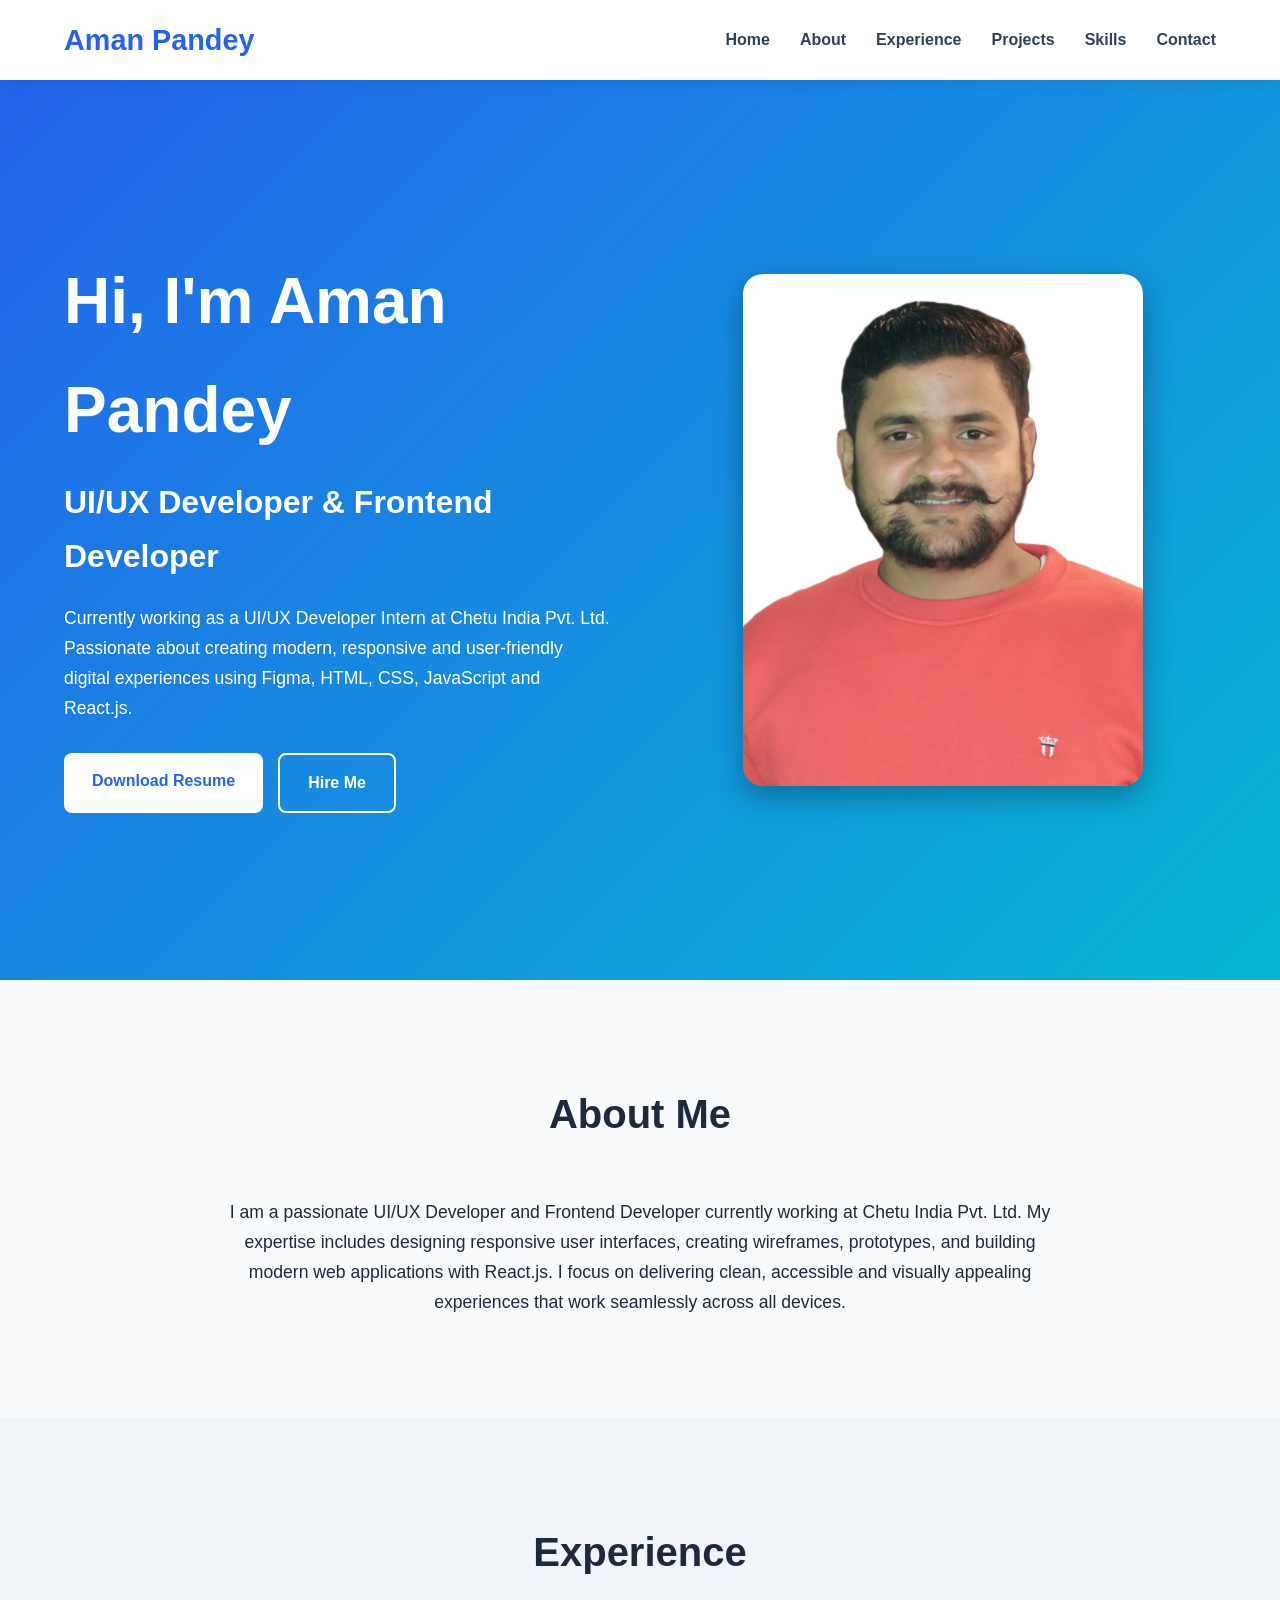
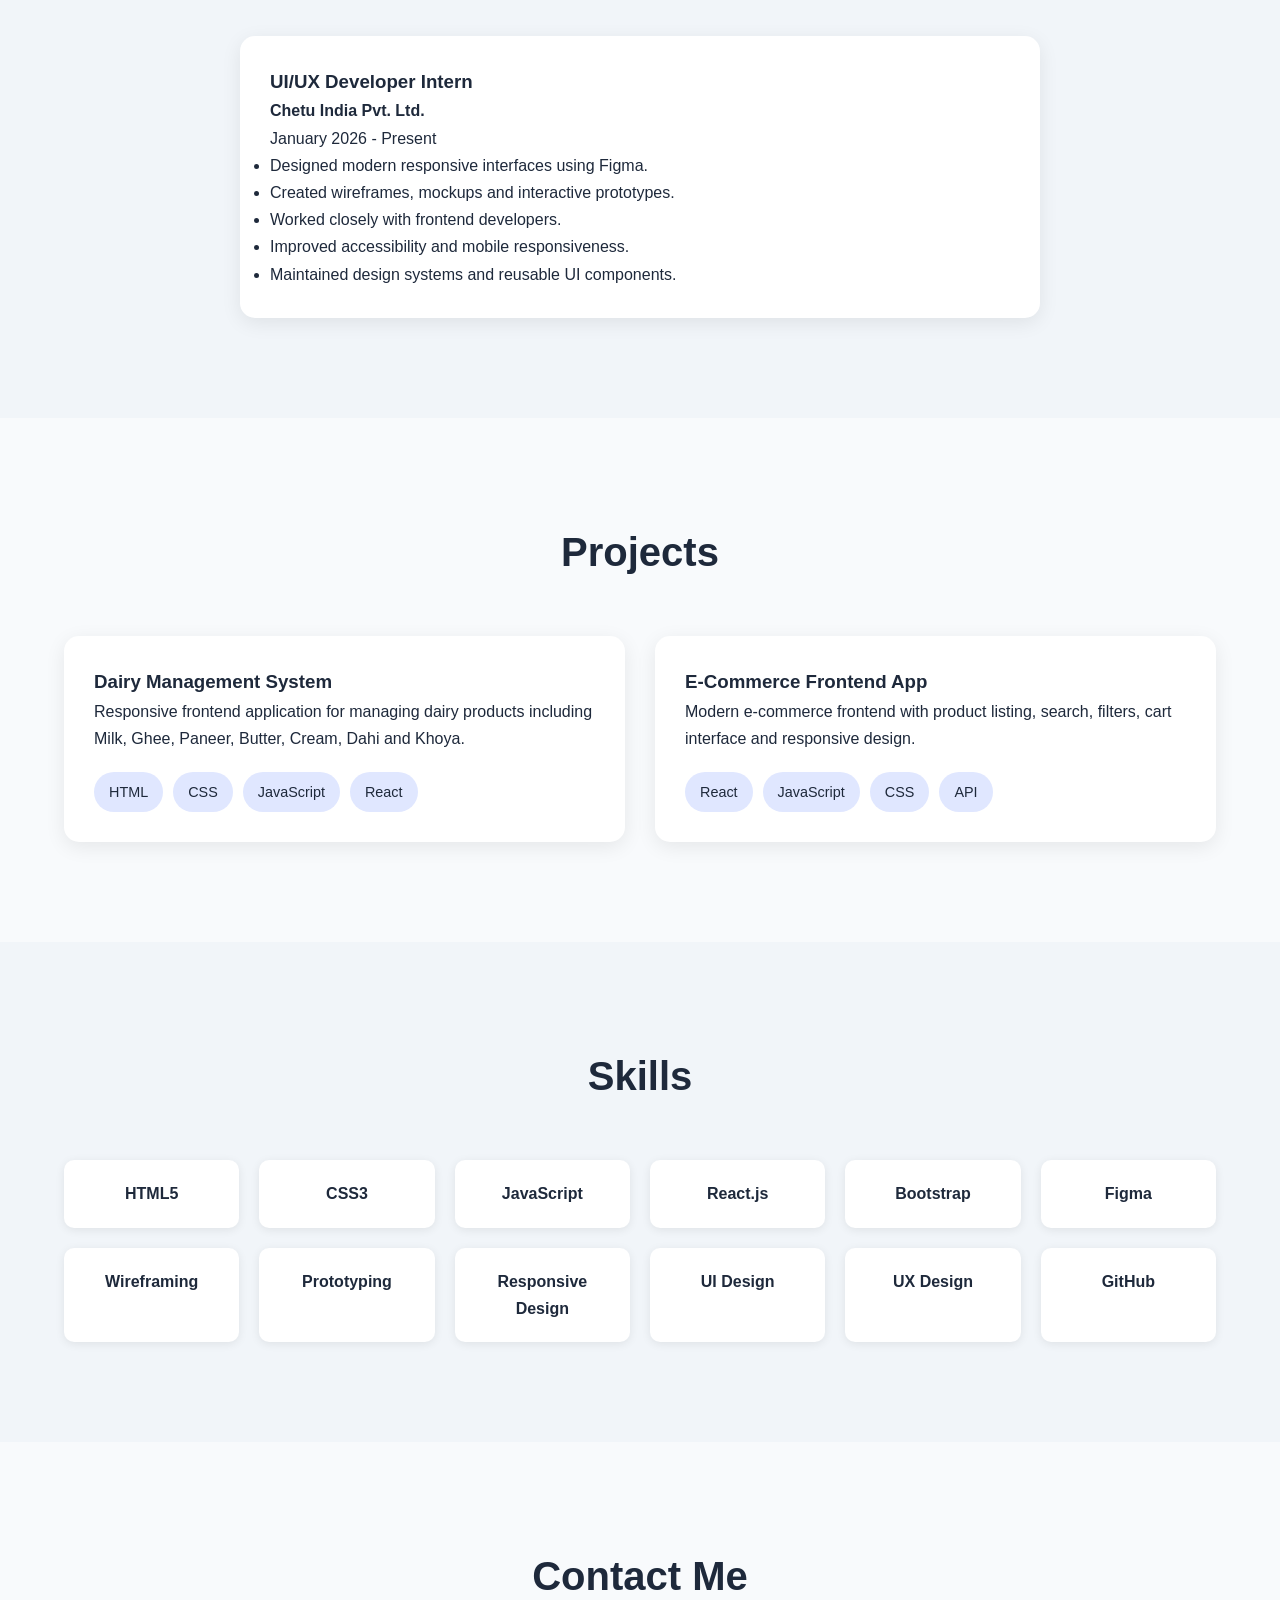
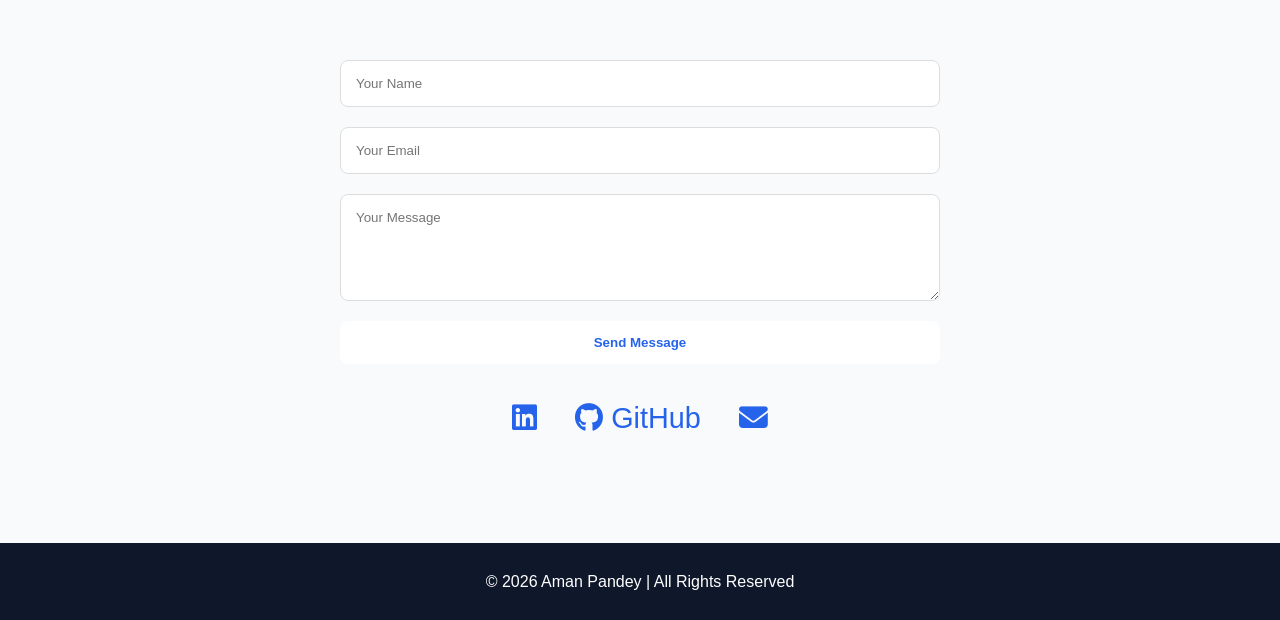
<file: index.html>
<!DOCTYPE html>
<html lang="en">
<head>
<meta charset="UTF-8">
<meta name="viewport" content="width=device-width, initial-scale=1.0">
<title>Aman Pandey | UI/UX Developer</title>

<link rel="stylesheet" href="style.css">

<link rel="stylesheet"
href="https://cdnjs.cloudflare.com/ajax/libs/font-awesome/6.5.1/css/all.min.css">

</head>
<body>

<header>
<div class="container nav-container">

<div class="logo">
Aman Pandey
</div>

<nav>
<ul id="menu">
<li><a href="#home">Home</a></li>
<li><a href="#about">About</a></li>
<li><a href="#experience">Experience</a></li>
<li><a href="#projects">Projects</a></li>
<li><a href="#skills">Skills</a></li>
<li><a href="#contact">Contact</a></li>
</ul>

<div class="hamburger" id="hamburger">
<i class="fas fa-bars"></i>
</div>

</nav>

</div>
</header>

<section class="hero" id="home">

<div class="container hero-content">

<div class="hero-text">

<h1>Hi, I'm Aman Pandey</h1>

<h2>UI/UX Developer & Frontend Developer</h2>

<p>
Currently working as a UI/UX Developer Intern at Chetu India Pvt. Ltd.
Passionate about creating modern, responsive and user-friendly digital
experiences using Figma, HTML, CSS, JavaScript and React.js.
</p>

<div class="hero-buttons">
<a href="Aman_Pandey.pdf" class="btn" download>
Download Resume
</a>

<a href="#contact" class="btn btn-outline">
Hire Me
</a>
</div>

</div>

<div class="hero-image">
<img src="profile.jpg" alt="Aman Pandey">
</div>

</div>

</section>

<section class="section" id="about">

<div class="container">

<h2 class="section-title">About Me</h2>

<p class="about-text">
I am a passionate UI/UX Developer and Frontend Developer currently working
at Chetu India Pvt. Ltd. My expertise includes designing responsive user
interfaces, creating wireframes, prototypes, and building modern web
applications with React.js.

I focus on delivering clean, accessible and visually appealing experiences
that work seamlessly across all devices.
</p>

</div>

</section>

<section class="section bg-light" id="experience">

<div class="container">

<h2 class="section-title">Experience</h2>

<div class="card">

<h3>UI/UX Developer Intern</h3>

<h4>Chetu India Pvt. Ltd.</h4>

<span>January 2026 - Present</span>

<ul>
<li>Designed modern responsive interfaces using Figma.</li>
<li>Created wireframes, mockups and interactive prototypes.</li>
<li>Worked closely with frontend developers.</li>
<li>Improved accessibility and mobile responsiveness.</li>
<li>Maintained design systems and reusable UI components.</li>
</ul>

</div>

</div>

</section>

<section class="section" id="projects">

<div class="container">

<h2 class="section-title">Projects</h2>

<div class="project-grid">

<div class="project-card">

<h3>Dairy Management System</h3>

<p>
Responsive frontend application for managing dairy products including
Milk, Ghee, Paneer, Butter, Cream, Dahi and Khoya.
</p>

<div class="tags">
<span>HTML</span>
<span>CSS</span>
<span>JavaScript</span>
<span>React</span>
</div>

</div>

<div class="project-card">

<h3>E-Commerce Frontend App</h3>

<p>
Modern e-commerce frontend with product listing, search,
filters, cart interface and responsive design.
</p>

<div class="tags">
<span>React</span>
<span>JavaScript</span>
<span>CSS</span>
<span>API</span>
</div>

</div>

</div>

</div>

</section>

<section class="section bg-light" id="skills">

<div class="container">

<h2 class="section-title">Skills</h2>

<div class="skills-grid">

<div>HTML5</div>
<div>CSS3</div>
<div>JavaScript</div>
<div>React.js</div>
<div>Bootstrap</div>
<div>Figma</div>
<div>Wireframing</div>
<div>Prototyping</div>
<div>Responsive Design</div>
<div>UI Design</div>
<div>UX Design</div>
<div>GitHub</div>

</div>

</div>

</section>

<section class="section" id="contact">

<div class="container">

<h2 class="section-title">Contact Me</h2>

<form class="contact-form">

<input type="text" placeholder="Your Name">

<input type="email" placeholder="Your Email">

<textarea rows="5" placeholder="Your Message"></textarea>

<button class="btn">
Send Message
</button>

</form>

<div class="social">

<a href="https://www.linkedin.com/in/amanpandey123456789" target="_blank">
<i class="fab fa-linkedin"></i>
</a>

<a href="https://github.com/amanpandey123456789" target="_blank">
        <i class="fab fa-github"></i> GitHub
      </a>

<a href="mailto:amanpandey1879@gmail.com">
<i class="fas fa-envelope"></i>
</a>

</div>

</div>

</section>

<footer>

<p>
© 2026 Aman Pandey | All Rights Reserved
</p>

</footer>

<script>

const hamburger=document.getElementById("hamburger");
const menu=document.getElementById("menu");

hamburger.addEventListener("click",()=>{
menu.classList.toggle("show");
});

</script>

</body>
</html>
</file>
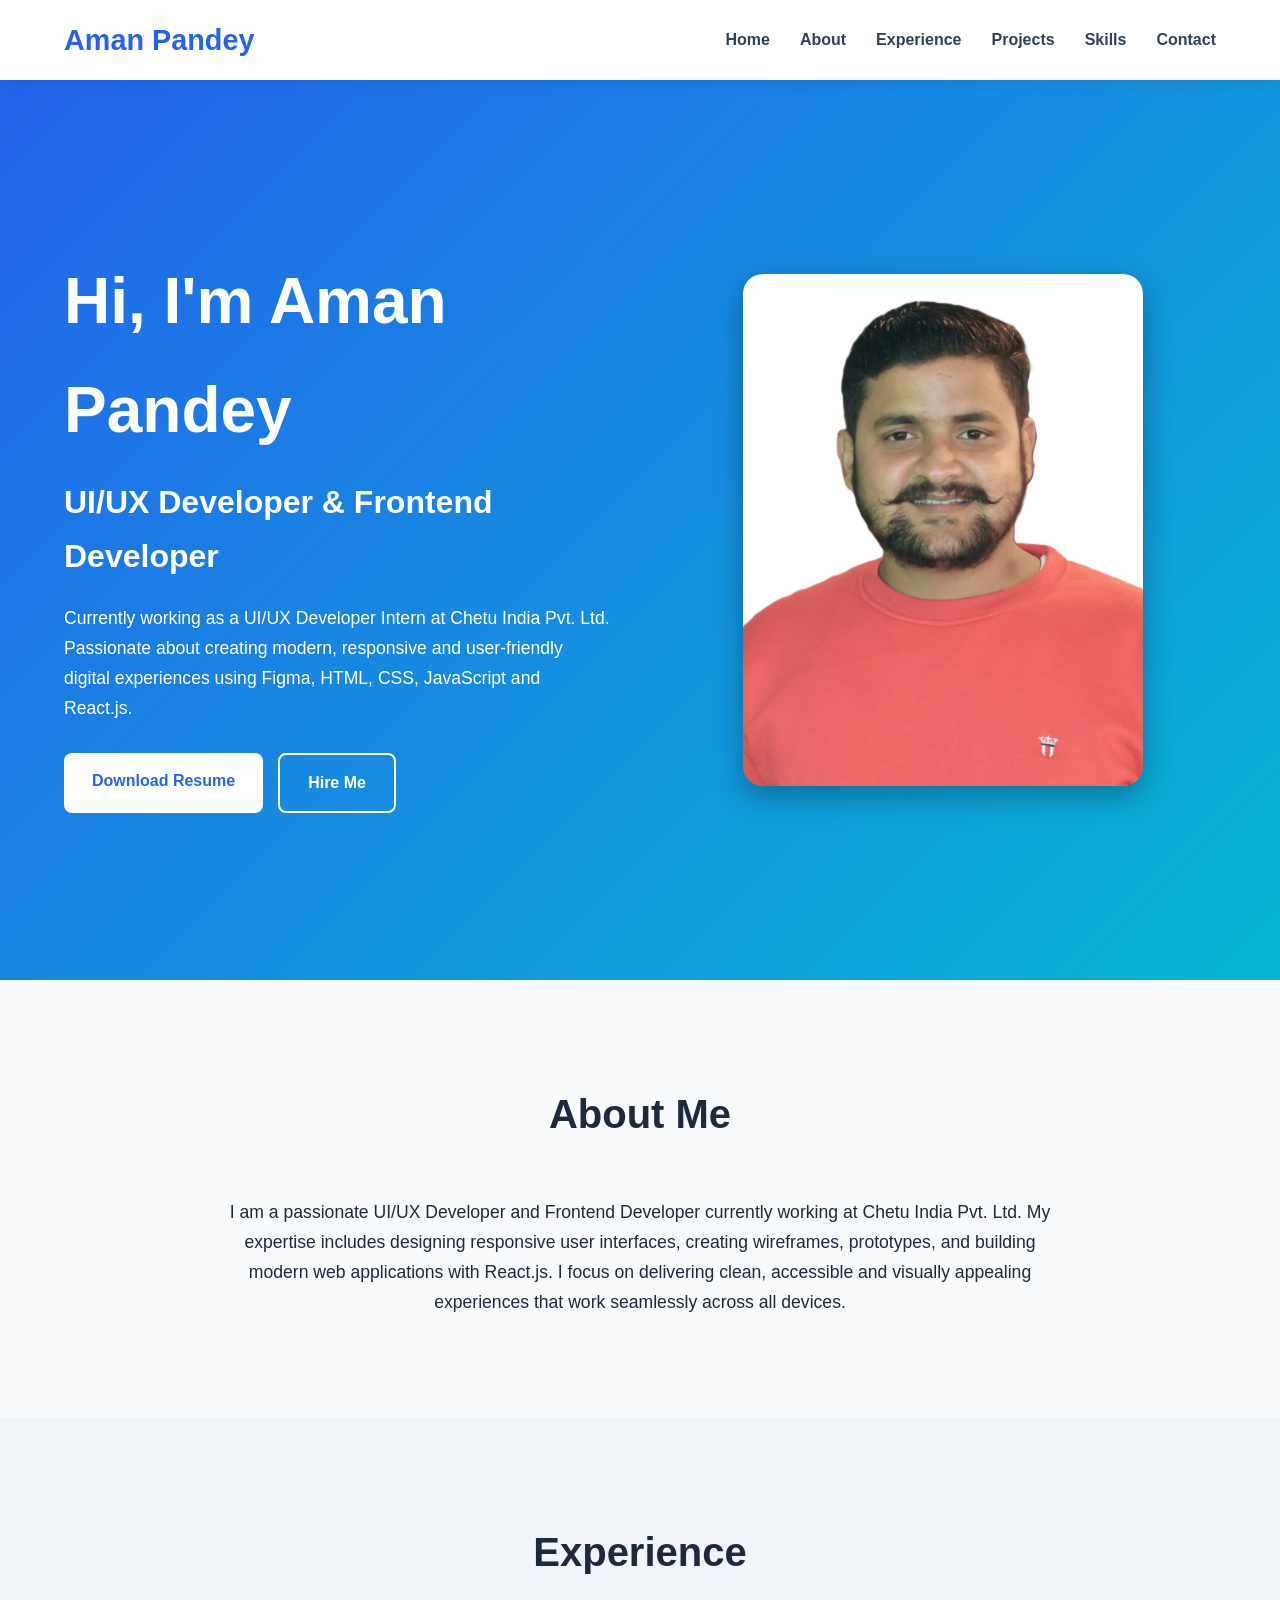
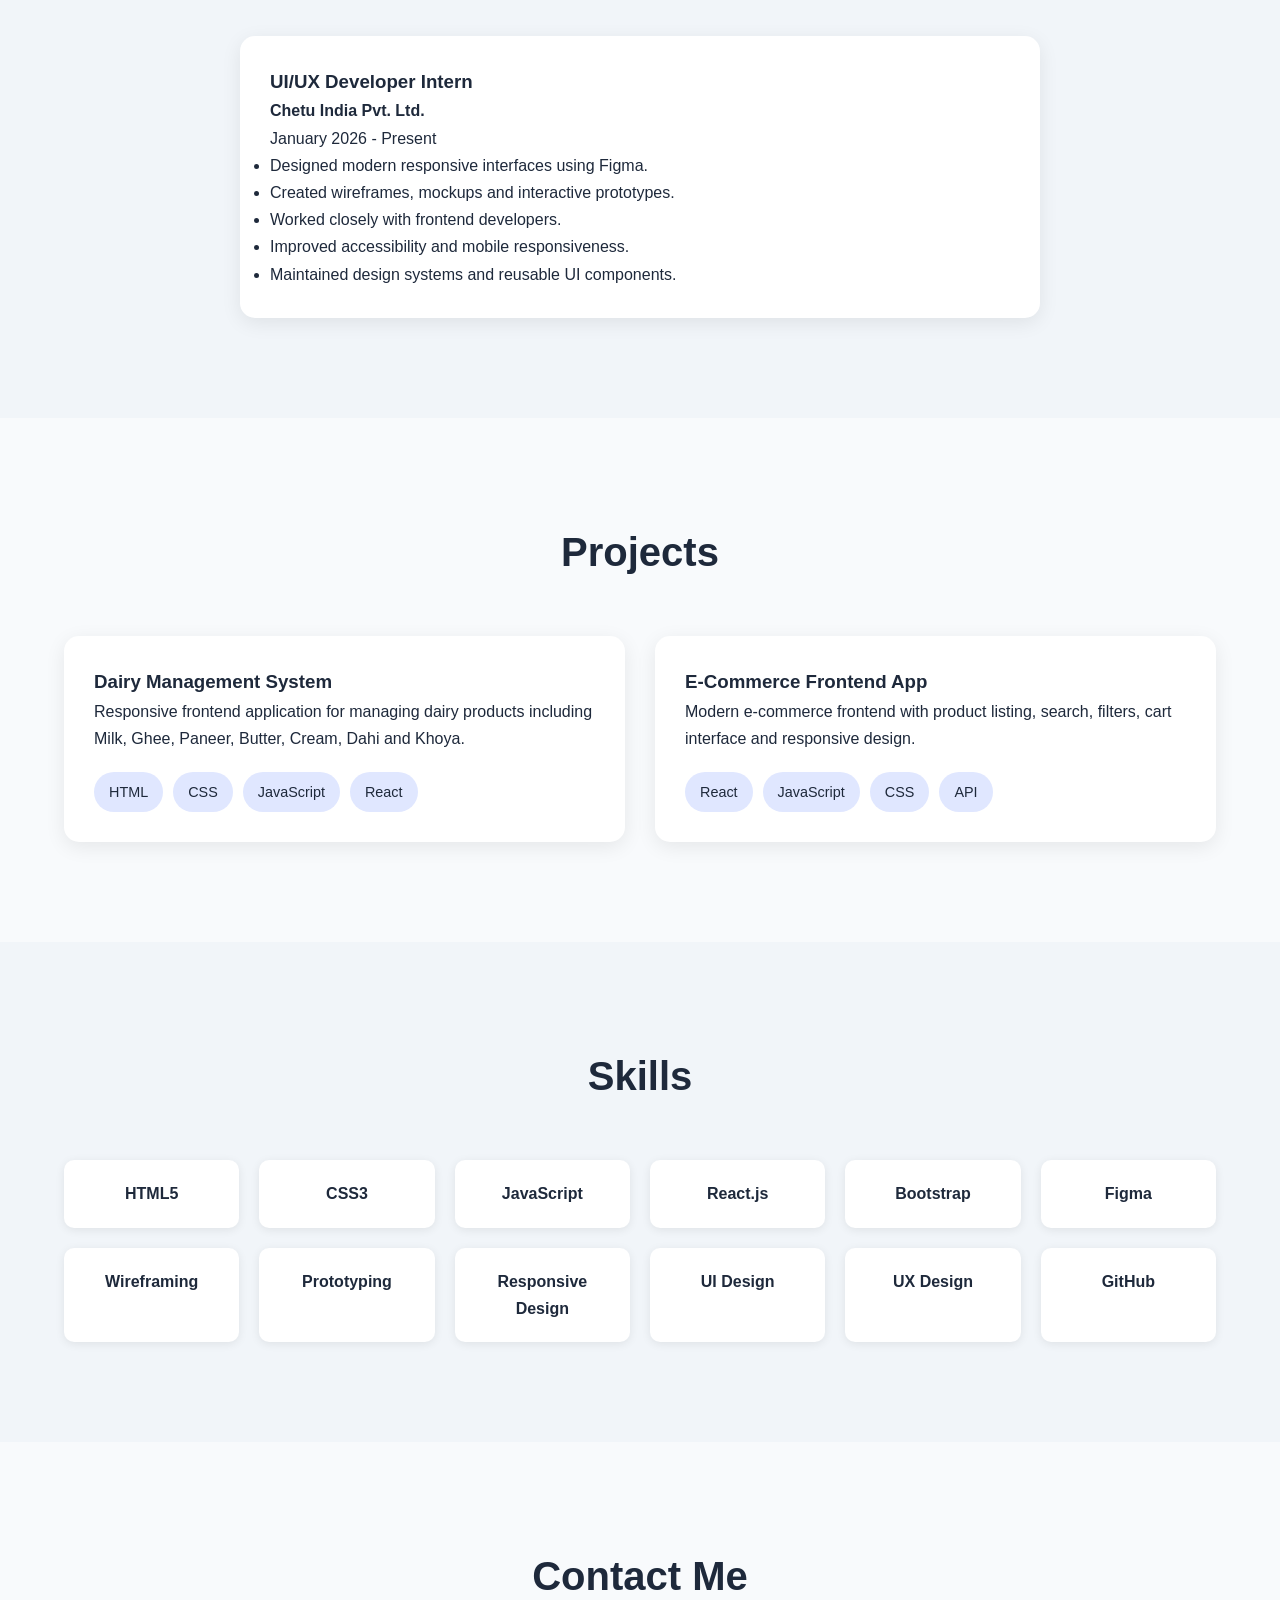
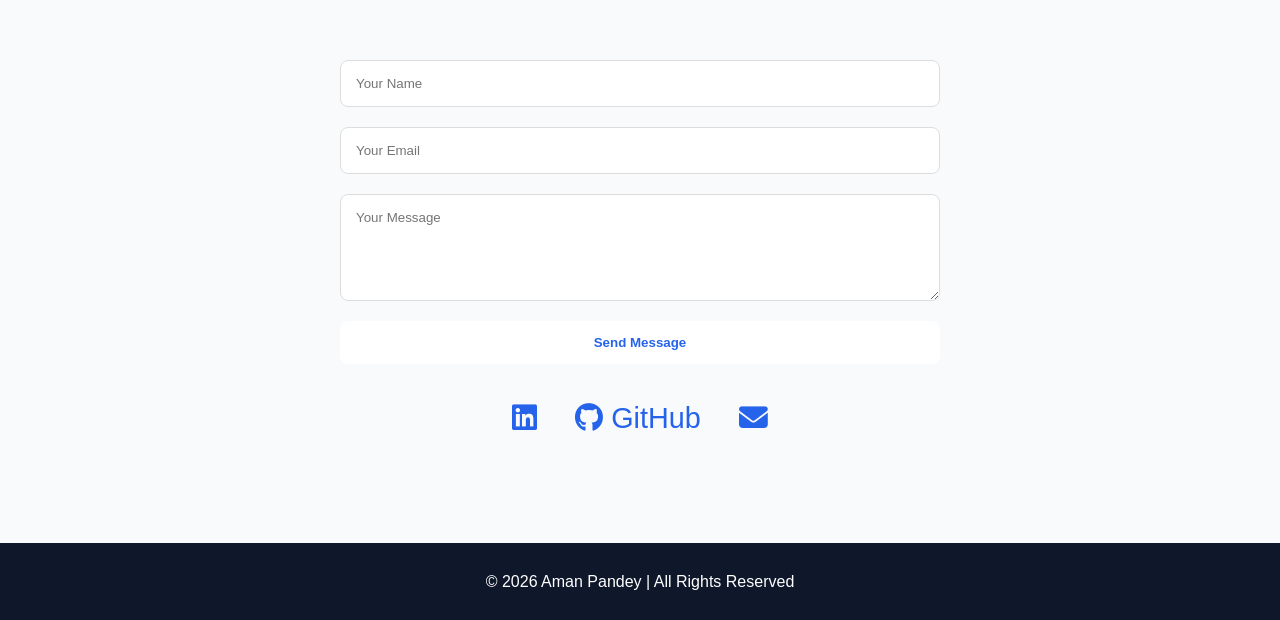
<file: portfolio/index.html>
<!DOCTYPE html>
<html lang="en">
<head>
<meta charset="UTF-8">
<meta name="viewport" content="width=device-width, initial-scale=1.0">
<title>Aman Pandey | UI/UX Developer</title>

<link rel="stylesheet" href="style.css">

<link rel="stylesheet"
href="https://cdnjs.cloudflare.com/ajax/libs/font-awesome/6.5.1/css/all.min.css">

</head>
<body>

<header>
<div class="container nav-container">

<div class="logo">
Aman Pandey
</div>

<nav>
<ul id="menu">
<li><a href="#home">Home</a></li>
<li><a href="#about">About</a></li>
<li><a href="#experience">Experience</a></li>
<li><a href="#projects">Projects</a></li>
<li><a href="#skills">Skills</a></li>
<li><a href="#contact">Contact</a></li>
</ul>

<div class="hamburger" id="hamburger">
<i class="fas fa-bars"></i>
</div>

</nav>

</div>
</header>

<section class="hero" id="home">

<div class="container hero-content">

<div class="hero-text">

<h1>Hi, I'm Aman Pandey</h1>

<h2>UI/UX Developer & Frontend Developer</h2>

<p>
Currently working as a UI/UX Developer Intern at Chetu India Pvt. Ltd.
Passionate about creating modern, responsive and user-friendly digital
experiences using Figma, HTML, CSS, JavaScript and React.js.
</p>

<div class="hero-buttons">
<a href="Aman_Pandey.pdf" class="btn" download>
Download Resume
</a>

<a href="#contact" class="btn btn-outline">
Hire Me
</a>
</div>

</div>

<div class="hero-image">
<img src="profile.jpg" alt="Aman Pandey">
</div>

</div>

</section>

<section class="section" id="about">

<div class="container">

<h2 class="section-title">About Me</h2>

<p class="about-text">
I am a passionate UI/UX Developer and Frontend Developer currently working
at Chetu India Pvt. Ltd. My expertise includes designing responsive user
interfaces, creating wireframes, prototypes, and building modern web
applications with React.js.

I focus on delivering clean, accessible and visually appealing experiences
that work seamlessly across all devices.
</p>

</div>

</section>

<section class="section bg-light" id="experience">

<div class="container">

<h2 class="section-title">Experience</h2>

<div class="card">

<h3>UI/UX Developer Intern</h3>

<h4>Chetu India Pvt. Ltd.</h4>

<span>January 2026 - Present</span>

<ul>
<li>Designed modern responsive interfaces using Figma.</li>
<li>Created wireframes, mockups and interactive prototypes.</li>
<li>Worked closely with frontend developers.</li>
<li>Improved accessibility and mobile responsiveness.</li>
<li>Maintained design systems and reusable UI components.</li>
</ul>

</div>

</div>

</section>

<section class="section" id="projects">

<div class="container">

<h2 class="section-title">Projects</h2>

<div class="project-grid">

<div class="project-card">

<h3>Dairy Management System</h3>

<p>
Responsive frontend application for managing dairy products including
Milk, Ghee, Paneer, Butter, Cream, Dahi and Khoya.
</p>

<div class="tags">
<span>HTML</span>
<span>CSS</span>
<span>JavaScript</span>
<span>React</span>
</div>

</div>

<div class="project-card">

<h3>E-Commerce Frontend App</h3>

<p>
Modern e-commerce frontend with product listing, search,
filters, cart interface and responsive design.
</p>

<div class="tags">
<span>React</span>
<span>JavaScript</span>
<span>CSS</span>
<span>API</span>
</div>

</div>

</div>

</div>

</section>

<section class="section bg-light" id="skills">

<div class="container">

<h2 class="section-title">Skills</h2>

<div class="skills-grid">

<div>HTML5</div>
<div>CSS3</div>
<div>JavaScript</div>
<div>React.js</div>
<div>Bootstrap</div>
<div>Figma</div>
<div>Wireframing</div>
<div>Prototyping</div>
<div>Responsive Design</div>
<div>UI Design</div>
<div>UX Design</div>
<div>GitHub</div>

</div>

</div>

</section>

<section class="section" id="contact">

<div class="container">

<h2 class="section-title">Contact Me</h2>

<form class="contact-form">

<input type="text" placeholder="Your Name">

<input type="email" placeholder="Your Email">

<textarea rows="5" placeholder="Your Message"></textarea>

<button class="btn">
Send Message
</button>

</form>

<div class="social">

<a href="https://www.linkedin.com/in/amanpandey123456789" target="_blank">
<i class="fab fa-linkedin"></i>
</a>

<a href="https://github.com/amanpandey123456789" target="_blank">
        <i class="fab fa-github"></i> GitHub
      </a>

<a href="mailto:amanpandey1879@gmail.com">
<i class="fas fa-envelope"></i>
</a>

</div>

</div>

</section>

<footer>

<p>
© 2026 Aman Pandey | All Rights Reserved
</p>

</footer>

<script>

const hamburger=document.getElementById("hamburger");
const menu=document.getElementById("menu");

hamburger.addEventListener("click",()=>{
menu.classList.toggle("show");
});

</script>

</body>
</html>
</file>
<file: style.css>
*{
margin:0;
padding:0;
box-sizing:border-box;
scroll-behavior:smooth;
font-family:'Segoe UI',sans-serif;
}

body{
background:#f8fafc;
color:#1e293b;
line-height:1.7;
}

.container{
width:90%;
max-width:1200px;
margin:auto;
}

header{
position:sticky;
top:0;
background:#fff;
z-index:1000;
box-shadow:0 2px 15px rgba(0,0,0,.08);
}

.nav-container{
display:flex;
justify-content:space-between;
align-items:center;
height:80px;
}

.logo{
font-size:1.8rem;
font-weight:700;
color:#2563eb;
}

nav ul{
display:flex;
list-style:none;
gap:30px;
}

nav ul li a{
text-decoration:none;
font-weight:600;
color:#334155;
transition:.3s;
}

nav ul li a:hover{
color:#2563eb;
}

.hamburger{
display:none;
font-size:1.8rem;
cursor:pointer;
}

.hero{
min-height:100vh;
display:flex;
align-items:center;
background:linear-gradient(135deg,#2563eb,#06b6d4);
color:#fff;
}

.hero-content{
display:grid;
grid-template-columns:1fr 1fr;
gap:60px;
align-items:center;
}

.hero h1{
font-size:4rem;
margin-bottom:10px;
}

.hero h2{
font-size:2rem;
margin-bottom:20px;
}

.hero p{
font-size:1.1rem;
margin-bottom:30px;
}

.hero-image img{
width:100%;
max-width:400px;
border-radius:20px;
display:block;
margin:auto;
box-shadow:0 10px 30px rgba(0,0,0,.3);
}

.hero-buttons{
display:flex;
gap:15px;
}

.btn{
padding:14px 28px;
background:#fff;
color:#2563eb;
border-radius:8px;
text-decoration:none;
font-weight:700;
border:none;
cursor:pointer;
}

.btn-outline{
background:transparent;
border:2px solid #fff;
color:#fff;
}

.section{
padding:100px 0;
}

.bg-light{
background:#f1f5f9;
}

.section-title{
text-align:center;
font-size:2.5rem;
margin-bottom:50px;
}

.about-text{
max-width:850px;
margin:auto;
text-align:center;
font-size:1.1rem;
}

.card{
background:#fff;
padding:30px;
border-radius:15px;
max-width:800px;
margin:auto;
box-shadow:0 5px 20px rgba(0,0,0,.08);
}

.project-grid{
display:grid;
grid-template-columns:repeat(auto-fit,minmax(350px,1fr));
gap:30px;
}

.project-card{
background:#fff;
padding:30px;
border-radius:15px;
box-shadow:0 5px 20px rgba(0,0,0,.08);
transition:.3s;
}

.project-card:hover{
transform:translateY(-10px);
}

.tags{
margin-top:20px;
display:flex;
gap:10px;
flex-wrap:wrap;
}

.tags span{
background:#e0e7ff;
padding:8px 15px;
border-radius:50px;
font-size:.9rem;
}

.skills-grid{
display:grid;
grid-template-columns:repeat(auto-fit,minmax(150px,1fr));
gap:20px;
}

.skills-grid div{
background:#fff;
padding:20px;
text-align:center;
border-radius:10px;
font-weight:600;
box-shadow:0 2px 10px rgba(0,0,0,.08);
}

.contact-form{
max-width:600px;
margin:auto;
display:flex;
flex-direction:column;
gap:20px;
}

.contact-form input,
.contact-form textarea{
padding:15px;
border:1px solid #ddd;
border-radius:8px;
}

.social{
text-align:center;
margin-top:30px;
}

.social a{
font-size:1.8rem;
margin:0 15px;
color:#2563eb;
}

footer{
background:#0f172a;
color:#fff;
text-align:center;
padding:25px;
}

@media(max-width:768px){

.hero-content{
grid-template-columns:1fr;
text-align:center;
}

.hero h1{
font-size:2.8rem;
}

.hero h2{
font-size:1.4rem;
}

.hero-buttons{
justify-content:center;
}

nav ul{
position:absolute;
top:80px;
left:-100%;
width:100%;
background:#fff;
flex-direction:column;
padding:30px;
transition:.3s;
}

nav ul.show{
left:0;
}

.hamburger{
display:block;
}

}

.social a,
.footer-social a{
    text-decoration: none;
}
</file>
<file: portfolio/style.css>
*{
margin:0;
padding:0;
box-sizing:border-box;
scroll-behavior:smooth;
font-family:'Segoe UI',sans-serif;
}

body{
background:#f8fafc;
color:#1e293b;
line-height:1.7;
}

.container{
width:90%;
max-width:1200px;
margin:auto;
}

header{
position:sticky;
top:0;
background:#fff;
z-index:1000;
box-shadow:0 2px 15px rgba(0,0,0,.08);
}

.nav-container{
display:flex;
justify-content:space-between;
align-items:center;
height:80px;
}

.logo{
font-size:1.8rem;
font-weight:700;
color:#2563eb;
}

nav ul{
display:flex;
list-style:none;
gap:30px;
}

nav ul li a{
text-decoration:none;
font-weight:600;
color:#334155;
transition:.3s;
}

nav ul li a:hover{
color:#2563eb;
}

.hamburger{
display:none;
font-size:1.8rem;
cursor:pointer;
}

.hero{
min-height:100vh;
display:flex;
align-items:center;
background:linear-gradient(135deg,#2563eb,#06b6d4);
color:#fff;
}

.hero-content{
display:grid;
grid-template-columns:1fr 1fr;
gap:60px;
align-items:center;
}

.hero h1{
font-size:4rem;
margin-bottom:10px;
}

.hero h2{
font-size:2rem;
margin-bottom:20px;
}

.hero p{
font-size:1.1rem;
margin-bottom:30px;
}

.hero-image img{
width:100%;
max-width:400px;
border-radius:20px;
display:block;
margin:auto;
box-shadow:0 10px 30px rgba(0,0,0,.3);
}

.hero-buttons{
display:flex;
gap:15px;
}

.btn{
padding:14px 28px;
background:#fff;
color:#2563eb;
border-radius:8px;
text-decoration:none;
font-weight:700;
border:none;
cursor:pointer;
}

.btn-outline{
background:transparent;
border:2px solid #fff;
color:#fff;
}

.section{
padding:100px 0;
}

.bg-light{
background:#f1f5f9;
}

.section-title{
text-align:center;
font-size:2.5rem;
margin-bottom:50px;
}

.about-text{
max-width:850px;
margin:auto;
text-align:center;
font-size:1.1rem;
}

.card{
background:#fff;
padding:30px;
border-radius:15px;
max-width:800px;
margin:auto;
box-shadow:0 5px 20px rgba(0,0,0,.08);
}

.project-grid{
display:grid;
grid-template-columns:repeat(auto-fit,minmax(350px,1fr));
gap:30px;
}

.project-card{
background:#fff;
padding:30px;
border-radius:15px;
box-shadow:0 5px 20px rgba(0,0,0,.08);
transition:.3s;
}

.project-card:hover{
transform:translateY(-10px);
}

.tags{
margin-top:20px;
display:flex;
gap:10px;
flex-wrap:wrap;
}

.tags span{
background:#e0e7ff;
padding:8px 15px;
border-radius:50px;
font-size:.9rem;
}

.skills-grid{
display:grid;
grid-template-columns:repeat(auto-fit,minmax(150px,1fr));
gap:20px;
}

.skills-grid div{
background:#fff;
padding:20px;
text-align:center;
border-radius:10px;
font-weight:600;
box-shadow:0 2px 10px rgba(0,0,0,.08);
}

.contact-form{
max-width:600px;
margin:auto;
display:flex;
flex-direction:column;
gap:20px;
}

.contact-form input,
.contact-form textarea{
padding:15px;
border:1px solid #ddd;
border-radius:8px;
}

.social{
text-align:center;
margin-top:30px;
}

.social a{
font-size:1.8rem;
margin:0 15px;
color:#2563eb;
}

footer{
background:#0f172a;
color:#fff;
text-align:center;
padding:25px;
}

@media(max-width:768px){

.hero-content{
grid-template-columns:1fr;
text-align:center;
}

.hero h1{
font-size:2.8rem;
}

.hero h2{
font-size:1.4rem;
}

.hero-buttons{
justify-content:center;
}

nav ul{
position:absolute;
top:80px;
left:-100%;
width:100%;
background:#fff;
flex-direction:column;
padding:30px;
transition:.3s;
}

nav ul.show{
left:0;
}

.hamburger{
display:block;
}

}

.social a,
.footer-social a{
    text-decoration: none;
}
</file>
